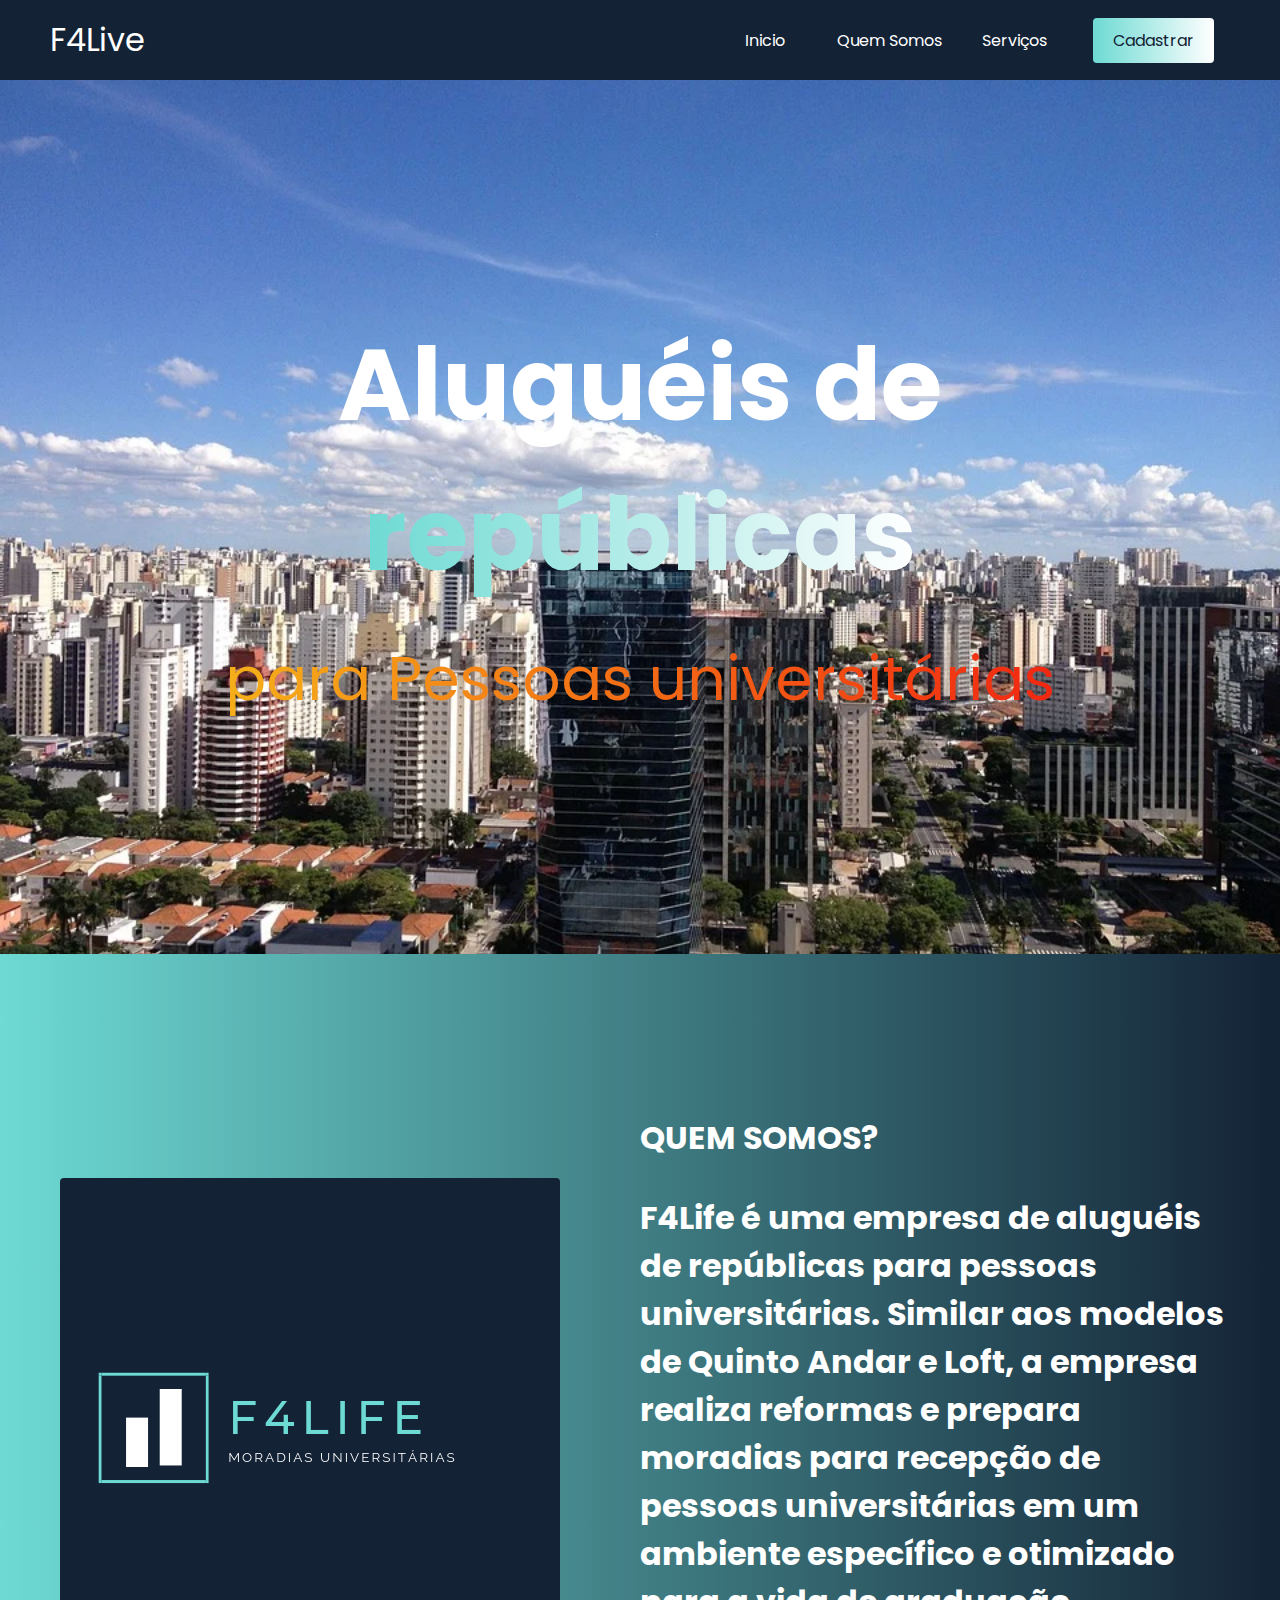
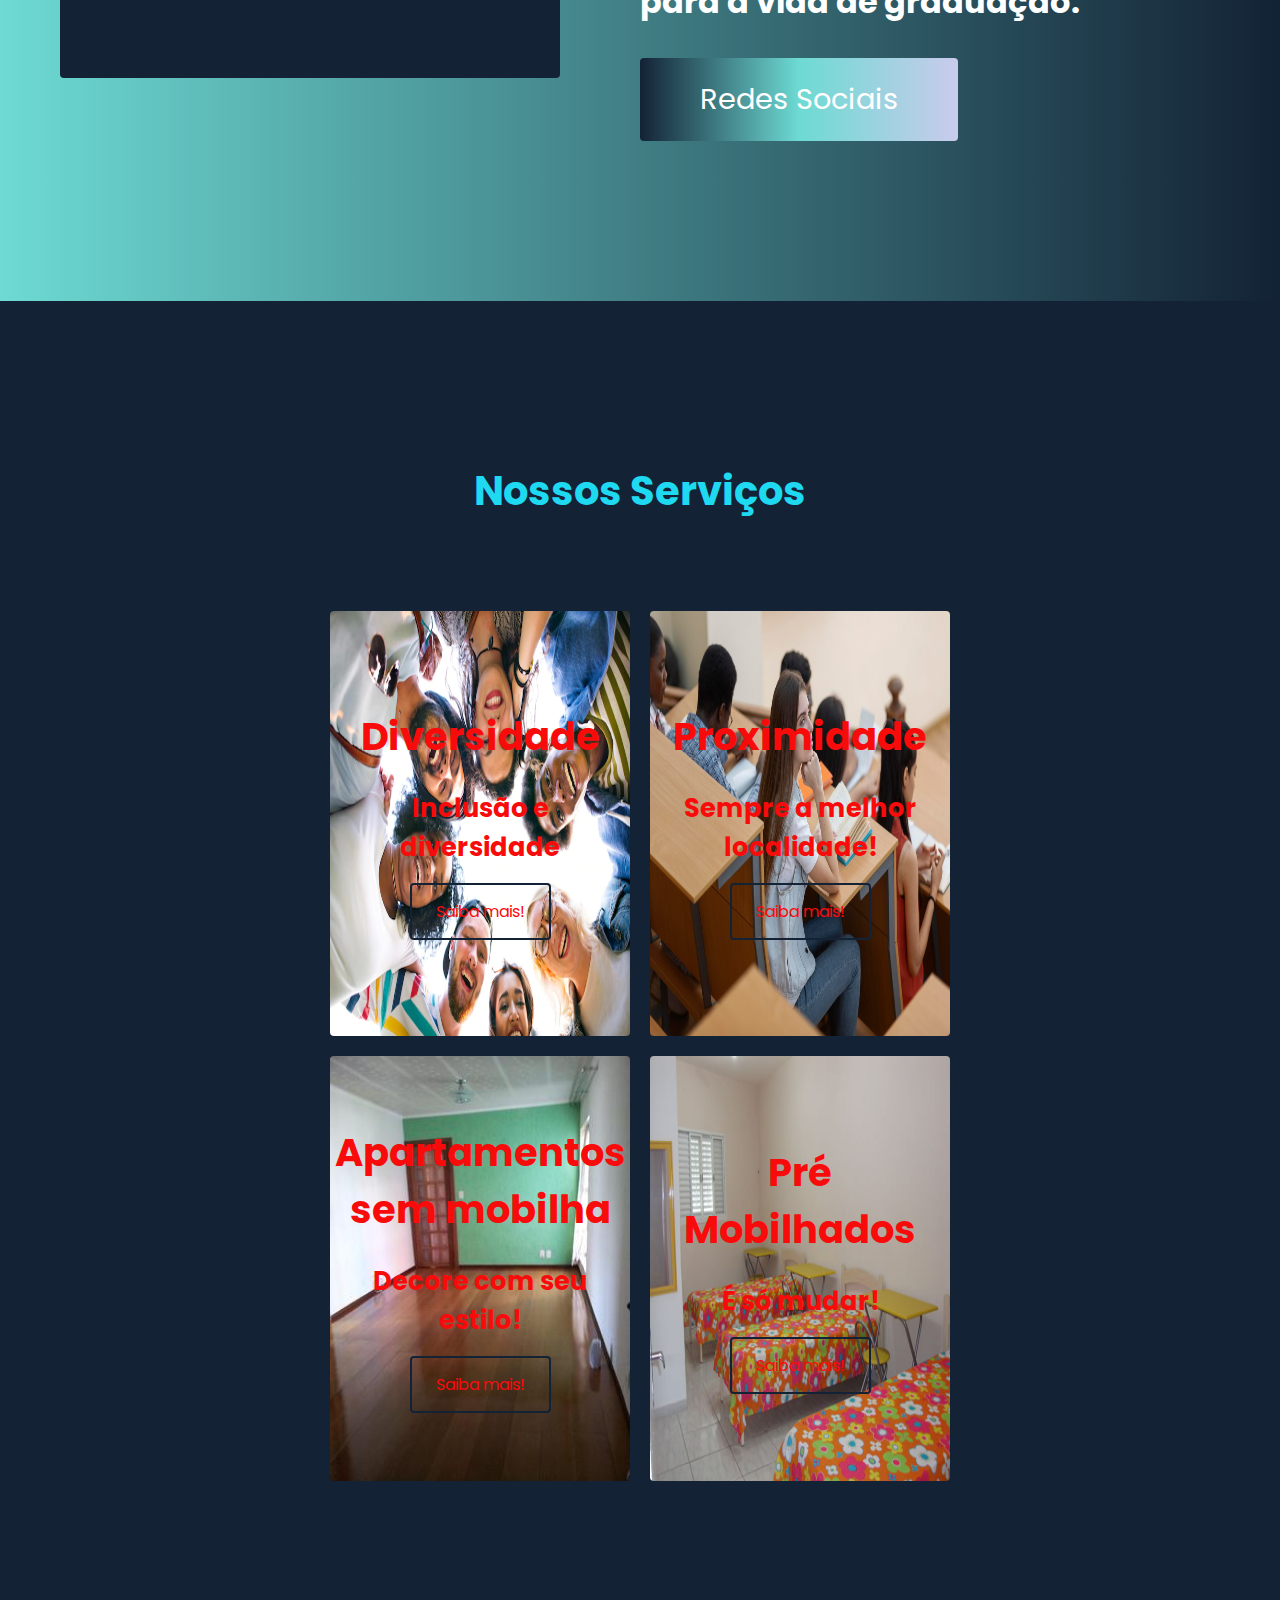
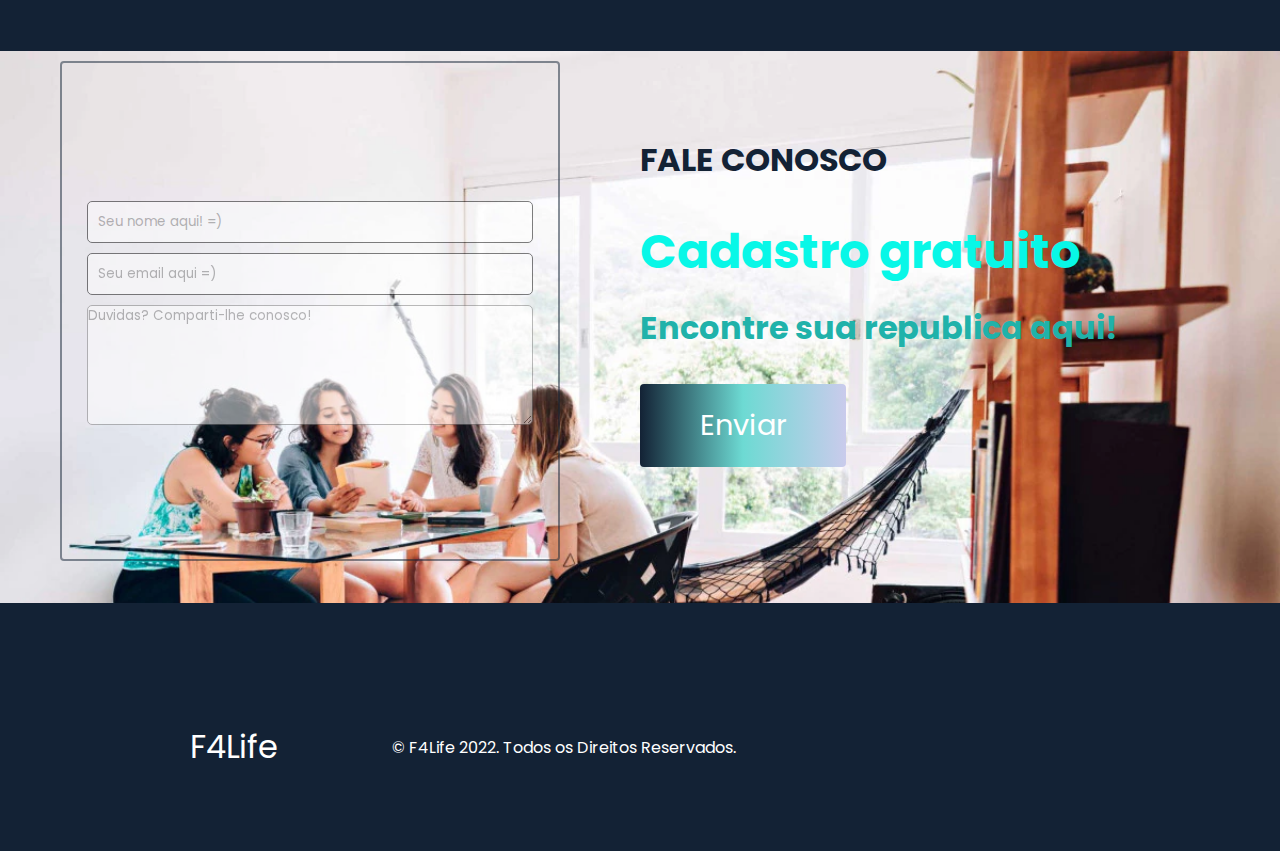
<file: index.html>
<!DOCTYPE html>
<html lang="pt-BR">

<head>
  <meta charset="UTF-8" />
  <meta name="viewport" content="width=device-width, initial-scale=1.0" />
  <link rel="shortcut icon" type="image/icon" href="./src/images/f4.ico">
  <title>F4Life</title>
  <link rel="preconnect" href="https://fonts.googleapis.com">
  <link rel="preconnect" href="https://fonts.gstatic.com" crossorigin>
  <link href="https://fonts.googleapis.com/css2?family=Poppins:wght@700&family=Reenie+Beanie&display=swap"
    rel="stylesheet">
  <link rel="stylesheet" href="./src/styles/style.css" />
  <link rel="stylesheet" href="./src/styles/mediaQueries/sticky-header.css">
  <link rel="stylesheet" href="./src/styles/mediaQueries/hero-section.css">
  <link rel="stylesheet" href="./src/styles/mediaQueries/about-section.css">
  <link rel="stylesheet" href="./src/styles/mediaQueries/service-section.css">
  <link rel="stylesheet" href="./src/styles/mediaQueries/form-section.css">
  <link rel="stylesheet" href="./src/styles/mediaQueries/footer-section.css">
  <link rel="stylesheet" href="https://use.fontawesome.com/releases/v5.14.0/css/all.css"
    integrity="sha384-HzLeBuhoNPvSl5KYnjx0BT+WB0QEEqLprO+NBkkk5gbc67FTaL7XIGa2w1L0Xbgc" crossorigin="anonymous" />
</head>

<body>
  <!-- Cabeçalho -->
  <header class="sticky__header">
    <nav class="navbar__container">
      <a href="#home" id="navbar__logo">F4Live</a>
      <div class="navbar__toggle" id="mobile-menu">
        <span class="bar"></span> <span class="bar"></span>
        <span class="bar"></span>
      </div>
      <ul class="navbar__menu">
        <li class="navbar__item">
          <a href="#home" class="navbar__links" id="home-page">Inicio</a>
        </li>
        <li class="navbar__item">
          <a href="#about" class="navbar__links" id="about-page">Quem Somos</a>
        </li>
        <li class="navbar__item">
          <a href="#services" class="navbar__links" id="services-page">Serviços</a>
        </li>
        <li class="navbar__btn">
          <a href="#sign-up" class="button" id="signup">Cadastrar</a>
        </li>
      </ul>
    </nav>
  </header>
  <!-- Hero Image -->
  <section class="hero" id="home">
    <div class="hero__container">
      <h1 class="hero__heading">Aluguéis de <span>repúblicas</span></h1>
      <p class="hero__description">para Pessoas universitárias</p>
    </div>
  </section>
  <!-- Quem Somos -->
  <main class="main" id="about">
    <section class="main__container">
      <div class="main__img--container">
        <div class="main__img--card"></div>
      </div>
      <aside class="main__content">
        <h1>Quem Somos?</h1>
        <p>F4Life é uma empresa de aluguéis de repúblicas para pessoas universitárias.
          Similar aos modelos de Quinto Andar e Loft,
          a empresa realiza reformas e prepara moradias
          para recepção de pessoas universitárias em um ambiente específico
          e otimizado para a vida de graduação.</p>
        <button class="main__btn"><a href="#footer">Redes Sociais</a></button>
      </aside>
    </section>
  </main>
  <!--Nossos Serviços -->
  <section class="services" id="services">
    <h1>Nossos Serviços</h1>
    <article class="services__wrapper">
      <summary class="services__card">
        <h2>Diversidade</h2>
        <p>Inclusão e diversidade</p>
        <div class="services__btn"><button><a href="https://www.gupy.io/blog/diversidade-inclusao-inovacao"
              target="blank">Saiba mais!</a></button></div>
      </summary>
      <summary class="services__card">
        <h2>Proximidade</h2>
        <p>Sempre a melhor localidade!</p>
        <div class="services__btn"><button><a
              href="https://blog.movingimoveis.com.br/7-vantagens-de-morar-perto-da-faculdade" target="blank">Saiba
              mais!</a></button></div>
      </summary>
      <summary class="services__card">
        <h2>Apartamentos sem mobilha</h2>
        <p>Decore com seu estilo!</p>
        <div class="services__btn"><button><a href="https://images.portaisimobiliarios.com.br" target="blank">Saiba
              mais!</a></button></div>
      </summary>
      <summary class="services__card">
        <h2>Pré Mobilhados</h2>
        <p>É só mudar!</p>
        <div class="services__btn"><button><a href="https://www.pensionatoflavia.com.br/republica-em-santo-andre/"
              target="blank">Saiba mais!</a></button></div>
      </summary>
    </article>
  </section>
  <!-- Formulário -->
  <section class="main" id="sign-up">
    <div class="main__container">
      <div class="main__img--container">
        <div class="main__img--card2" id="card-2">
          <form class="main__form" name="meu_form">
            <input type="text" id="name" placeholder="Seu nome aqui! =)" required="required" name="name" />
            <input type="email" id="email" placeholder="Seu email aqui =)" required="required" name="email" />
            <textarea id="text-area" placeholder="Duvidas? Comparti-lhe conosco!" rows="15"></textarea>
          </form>
        </div>
      </div>
      <aside class="form__text">
        <h1>Fale Conosco</h1>
        <h2>Cadastro gratuito</h2>
        <p>Encontre sua republica aqui!</p>
        <button id="main__btn" class="main__btn"><a>Enviar</a></button>
      </aside>
    </div>
  </section>
  <!-- Rodapé -->
  <footer class="footer__container" id="footer">
    <section class="social__media">
      <div class="social__media--wrap">
        <div class="footer__logo">
          <a href="#home" id="footer__logo">F4Life</a>
        </div>
        <p class="website__rights">© F4Life 2022. Todos os Direitos Reservados.</p>
        <div class="social__icons">
          <a href="https://www.facebook.com" class="social__icon--link" target="_blank"><i
              class="fab fa-facebook"></i></a>
          <a href="https://www.instagram.com" class="social__icon--link" target="_blank"><i
              class="fab fa-instagram"></i></a>
          <a href="https://www.youtube.com" class="social__icon--link" target="_blank"><i
              class="fab fa-youtube"></i></a>
          <a href="https://www.linkedin.com/in/roberto-batista-de-sousa/" class="social__icon--link"><i
              class="fab fa-linkedin" target="_blank"></i></a>
          <a href="https://twitter.com" class="social__icon--link" target="_blank"><i class="fab fa-twitter"></i></a>
        </div>
      </div>
    </section>
  </footer>
  <script src="./src/js/index.js"></script>
  <script src="./src/js/mobile.js"></script>
</body>

</html>
</file>
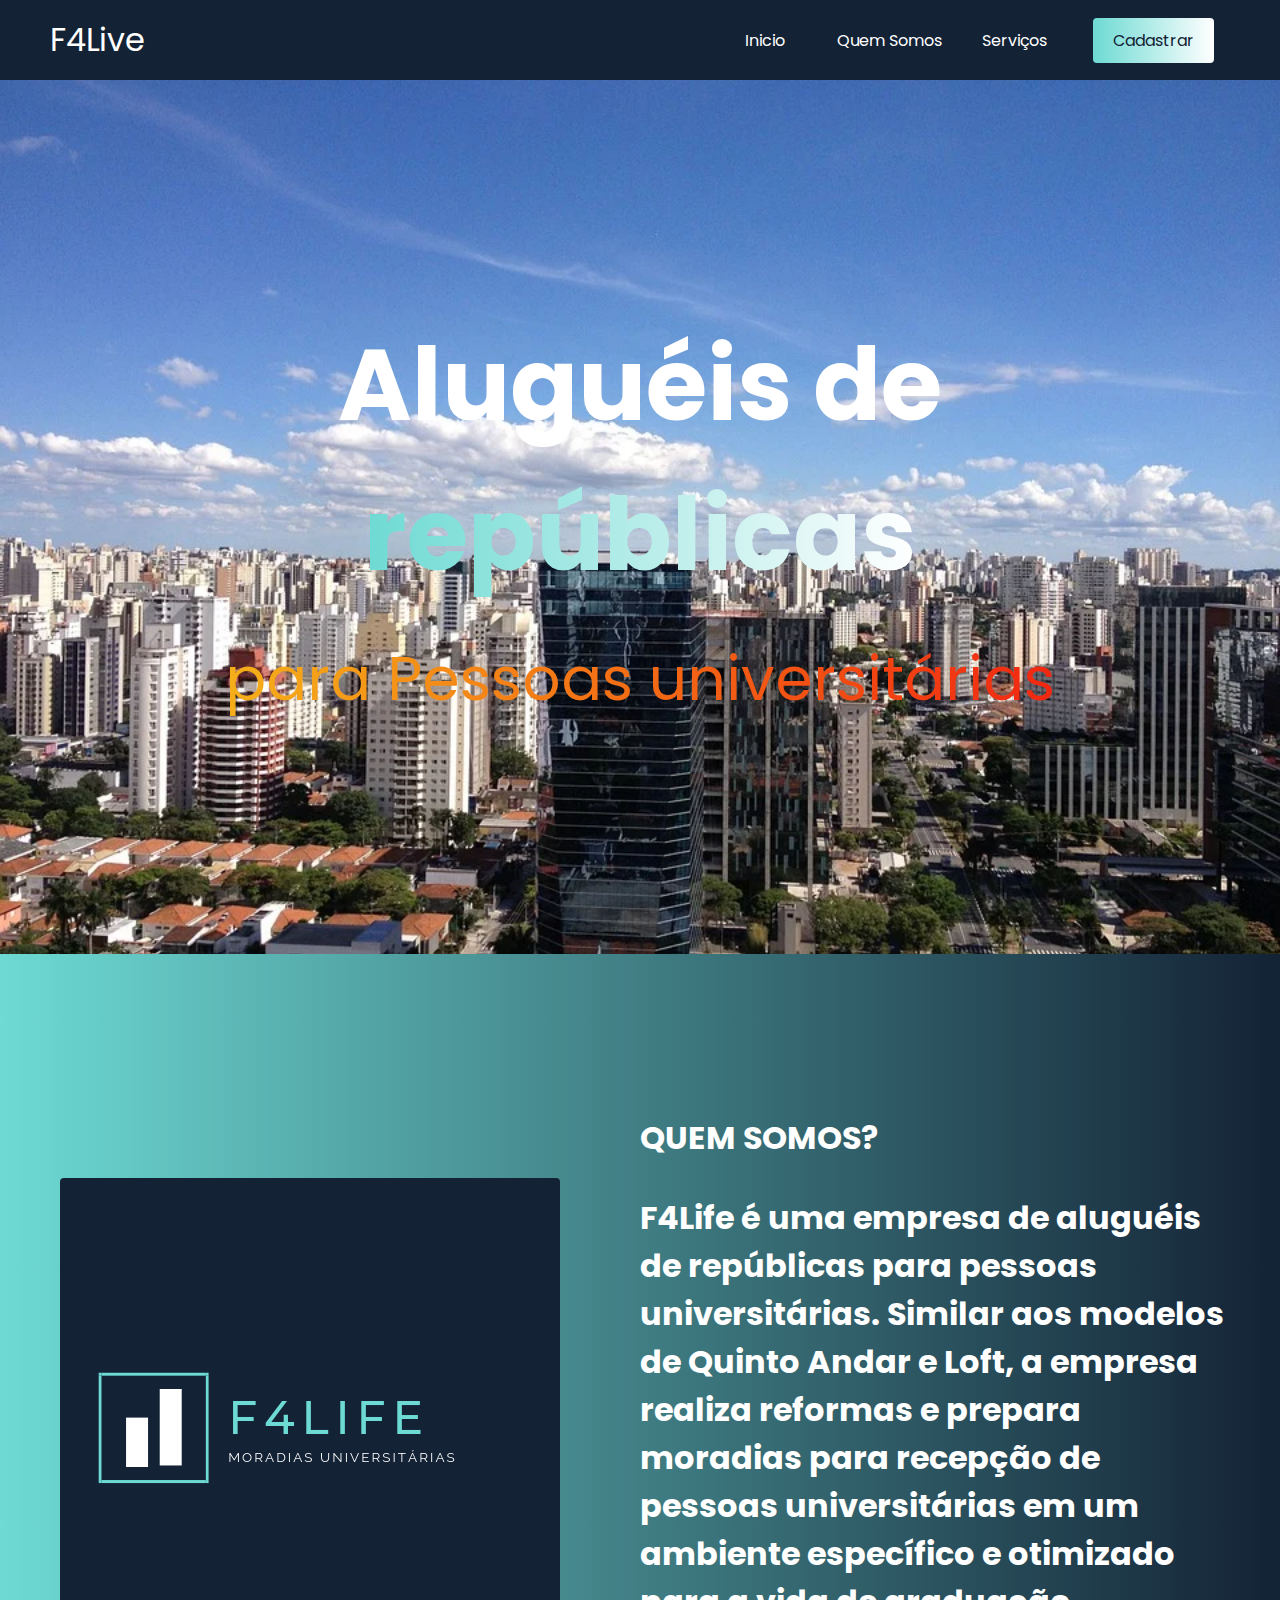
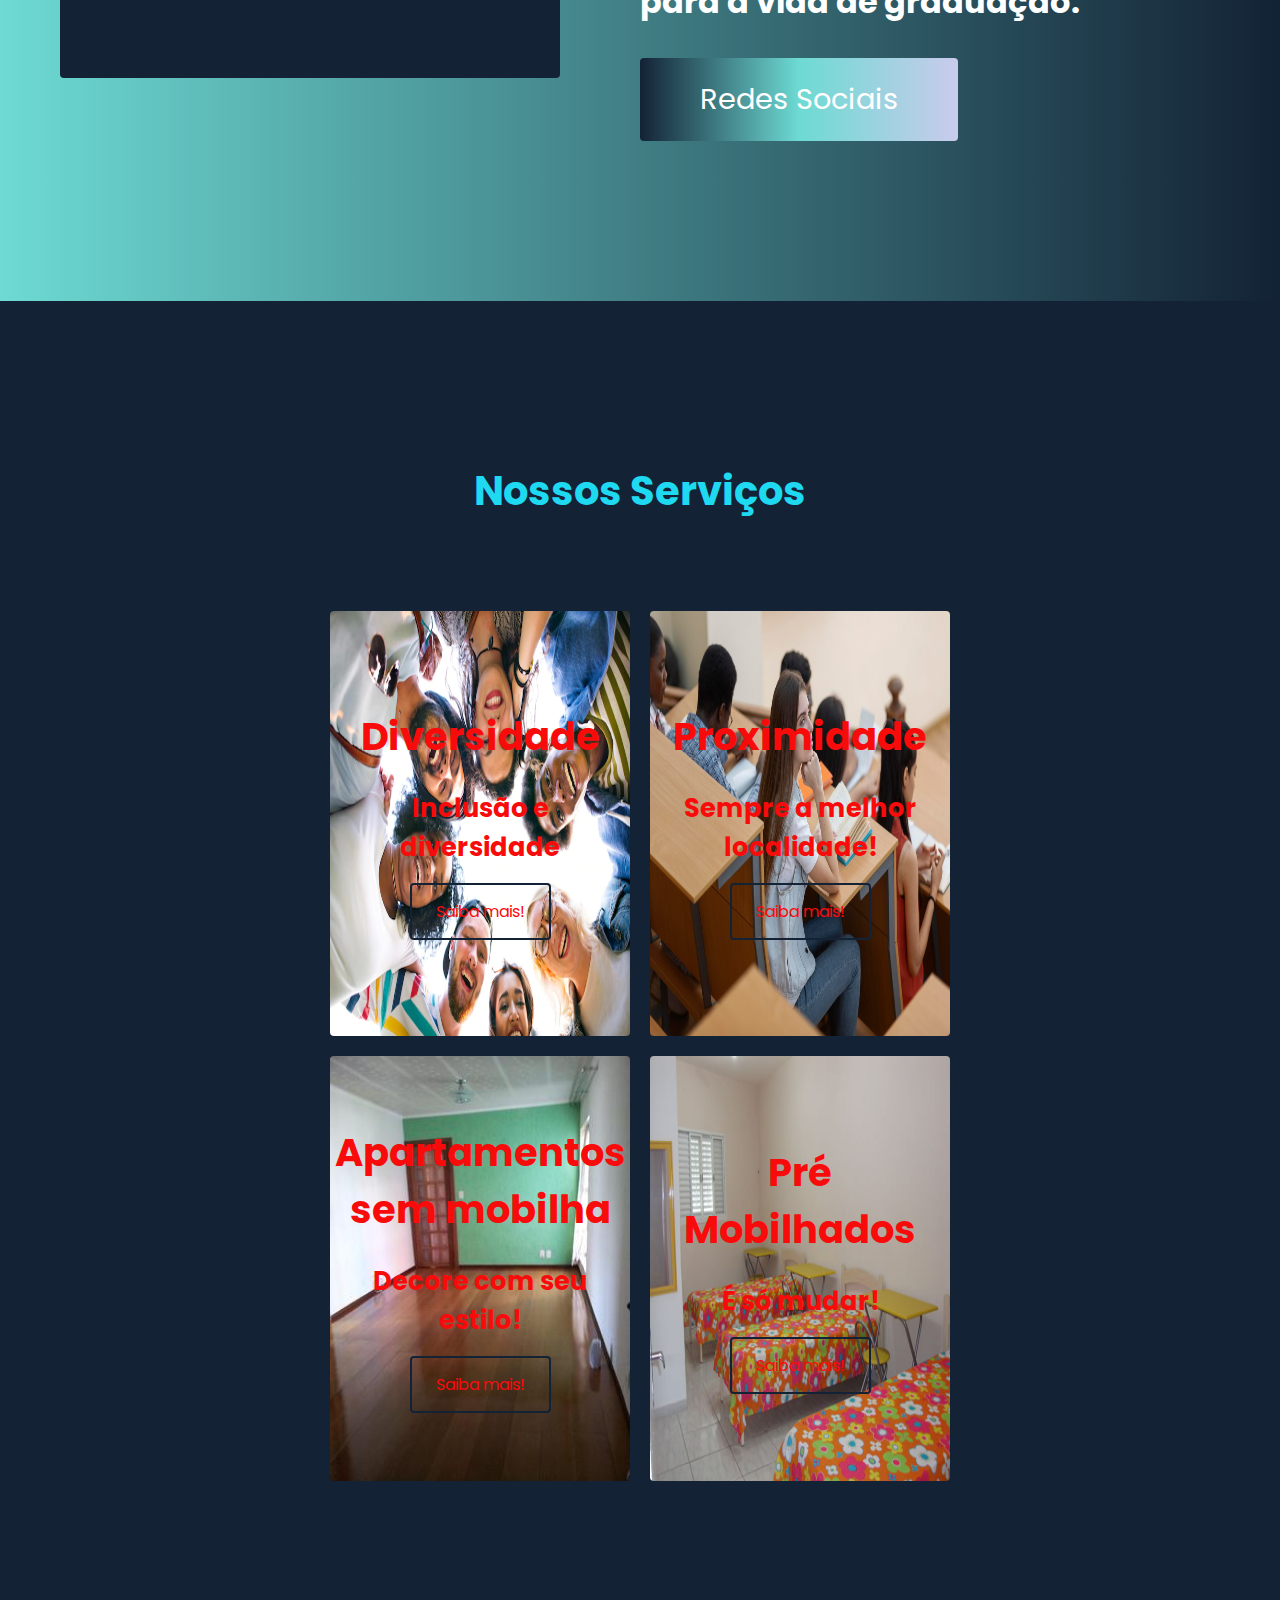
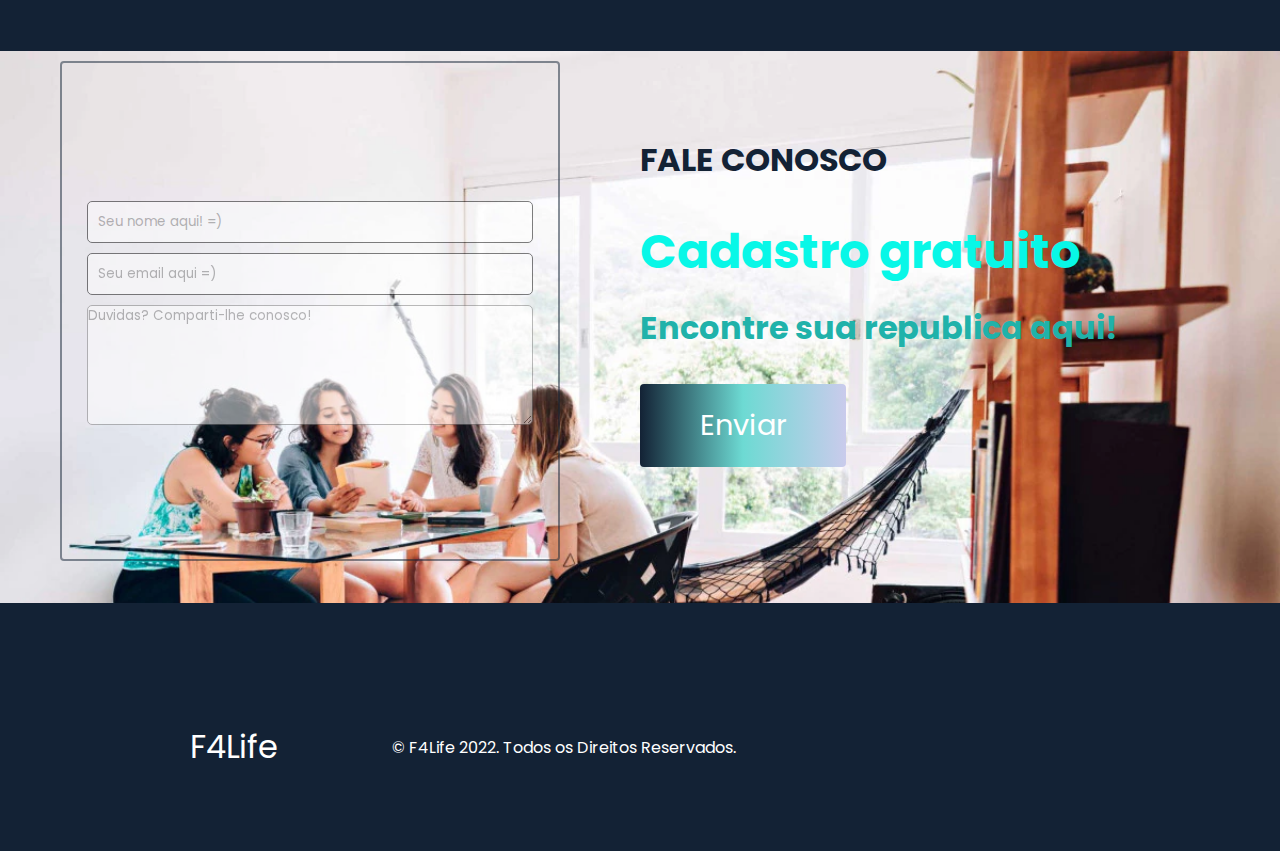
<file: src/pages/index.html>
<!DOCTYPE html>
<html lang="pt-BR">

<head>
  <meta charset="UTF-8" />
  <meta name="viewport" content="width=device-width, initial-scale=1.0" />
  <title>F4Life</title>
  <link rel="preconnect" href="https://fonts.googleapis.com">
  <link rel="preconnect" href="https://fonts.gstatic.com" crossorigin>
  <link href="https://fonts.googleapis.com/css2?family=Poppins:wght@700&family=Reenie+Beanie&display=swap"
    rel="stylesheet">
  <link rel="stylesheet" href="../styles/style.css" />
  <link rel="stylesheet" href="../styles/mediaQueries/sticky-header.css">
  <link rel="stylesheet" href="../styles/mediaQueries/hero-section.css">
  <link rel="stylesheet" href="../styles/mediaQueries/about-section.css">
  <link rel="stylesheet" href="../styles/mediaQueries/service-section.css">
  <link rel="stylesheet" href="../styles/mediaQueries/form-section.css">
  <link rel="stylesheet" href="../styles/mediaQueries/footer-section.css">
  <link rel="stylesheet" href="https://use.fontawesome.com/releases/v5.14.0/css/all.css"
    integrity="sha384-HzLeBuhoNPvSl5KYnjx0BT+WB0QEEqLprO+NBkkk5gbc67FTaL7XIGa2w1L0Xbgc" crossorigin="anonymous" />
</head>

<body>
  <!-- Cabeçalho -->
  <header class="sticky__header">
    <nav class="navbar__container">
      <a href="#home" id="navbar__logo">F4Live</a>
      <div class="navbar__toggle" id="mobile-menu">
        <span class="bar"></span> <span class="bar"></span>
        <span class="bar"></span>
      </div>
      <ul class="navbar__menu">
        <li class="navbar__item">
          <a href="#home" class="navbar__links" id="home-page">Inicio</a>
        </li>
        <li class="navbar__item">
          <a href="#about" class="navbar__links" id="about-page">Quem Somos</a>
        </li>
        <li class="navbar__item">
          <a href="#services" class="navbar__links" id="services-page">Serviços</a>
        </li>
        <li class="navbar__btn">
          <a href="#sign-up" class="button" id="signup">Cadastrar</a>
        </li>
      </ul>
    </nav>
  </header>
  <!-- Hero Image -->
  <section class="hero" id="home">
    <div class="hero__container">
      <h1 class="hero__heading">Aluguéis de <span>repúblicas</span></h1>
      <p class="hero__description">para Pessoas universitárias</p>
    </div>
  </section>
  <!-- Quem Somos -->
  <main class="main" id="about">
    <section class="main__container">
      <div class="main__img--container">
        <div class="main__img--card"></div>
      </div>
      <aside class="main__content">
        <h1>Quem Somos?</h1>
        <p>F4Life é uma empresa de aluguéis de repúblicas para pessoas universitárias.
          Similar aos modelos de Quinto Andar e Loft,
          a empresa realiza reformas e prepara moradias
          para recepção de pessoas universitárias em um ambiente específico
          e otimizado para a vida de graduação.</p>
        <button class="main__btn"><a href="#footer">Redes Sociais</a></button>
      </aside>
    </section>
  </main>
  <!--Nossos Serviços -->
  <section class="services" id="services">
    <h1>Nossos Serviços</h1>
    <article class="services__wrapper">
      <summary class="services__card">
        <h2>Diversidade</h2>
        <p>Inclusão e diversidade</p>
        <div class="services__btn"><button><a href="https://www.gupy.io/blog/diversidade-inclusao-inovacao"
              target="blank">Saiba mais!</a></button></div>
      </summary>
      <summary class="services__card">
        <h2>Proximidade</h2>
        <p>Sempre a melhor localidade!</p>
        <div class="services__btn"><button><a
              href="https://blog.movingimoveis.com.br/7-vantagens-de-morar-perto-da-faculdade" target="blank">Saiba
              mais!</a></button></div>
      </summary>
      <summary class="services__card">
        <h2>Apartamentos sem mobilha</h2>
        <p>Decore com seu estilo!</p>
        <div class="services__btn"><button><a href="https://images.portaisimobiliarios.com.br" target="blank">Saiba
              mais!</a></button></div>
      </summary>
      <summary class="services__card">
        <h2>Pré Mobilhados</h2>
        <p>É só mudar!</p>
        <div class="services__btn"><button><a href="https://www.pensionatoflavia.com.br/republica-em-santo-andre/"
              target="blank">Saiba mais!</a></button></div>
      </summary>
    </article>
  </section>
  <!-- Formulário -->
  <section class="main" id="sign-up">
    <div class="main__container">
      <div class="main__img--container">
        <div class="main__img--card2" id="card-2">
          <form class="main__form" name="meu_form">
            <input type="text" id="name" placeholder="Seu nome aqui! =)" required="required" name="name" />
            <input type="email" id="email" placeholder="Seu email aqui =)" required="required" name="email" />
            <textarea id="text-area" placeholder="Duvidas? Comparti-lhe conosco!" rows="15"></textarea>
          </form>
        </div>
      </div>
      <aside class="form__text">
        <h1>Fale Conosco</h1>
        <h2>Cadastro gratuito</h2>
        <p>Encontre sua republica aqui!</p>
        <button id="main__btn" class="main__btn"><a>Enviar</a></button>
      </aside>
    </div>
  </section>
  <!-- Rodapé -->
  <footer class="footer__container" id="footer">
    <section class="social__media">
      <div class="social__media--wrap">
        <div class="footer__logo">
          <a href="#home" id="footer__logo">F4Life</a>
        </div>
        <p class="website__rights">© F4Life 2022. Todos os Direitos Reservados.</p>
        <div class="social__icons">
          <a href="https://www.facebook.com" class="social__icon--link" target="_blank"><i
              class="fab fa-facebook"></i></a>
          <a href="https://www.instagram.com" class="social__icon--link" target="_blank"><i
              class="fab fa-instagram"></i></a>
          <a href="https://www.youtube.com" class="social__icon--link" target="_blank"><i
              class="fab fa-youtube"></i></a>
          <a href="https://www.linkedin.com/in/roberto-batista-de-sousa/" class="social__icon--link"><i
              class="fab fa-linkedin" target="_blank"></i></a>
          <a href="https://twitter.com" class="social__icon--link" target="_blank"><i class="fab fa-twitter"></i></a>
        </div>
      </div>
    </section>
  </footer>
  <script src="../js/index.js"></script>
  <script src="../js/mobile.js"></script>
</body>

</html>
</file>
<file: src/styles/style.css>
* {
  box-sizing: border-box;
  margin: 0;
  padding: 0;
  scroll-behavior: smooth;
  text-decoration: none;
  font-family: 'Poppins', sans-serif;
}

.sticky__header {
  background: #132235;
  height: 80px;
  display: flex;
  justify-content: center;
  align-items: center;
  font-size: 1rem;
  position: sticky;
  top: 0;
  z-index: 999;
}

.navbar__container {
  display: flex;
  justify-content: space-between;
  height: 80px;
  z-index: 1;
  width: 100%;
  max-width: 1300px;
  margin: 0 auto;
  padding: 0 50px;
}

#navbar__logo {
  color: #ffffff;
  display: flex;
  align-items: center;
  cursor: pointer;
  text-decoration: none;
  font-size: 2rem;
}

.navbar__menu {
  display: flex;
  align-items: center;
  list-style: none;
}

.navbar__item {
  height: 80px;
}

.navbar__links {
  color: #ffffff;
  display: flex;
  align-items: center;
  justify-content: center;
  width: 125px;
  text-decoration: none;
  height: 100%;
  transition: all 0.3s ease;
}

.navbar__btn {
  display: flex;
  justify-content: center;
  align-items: center;
  padding: 0 1rem;
  width: 100%;
}

.button {
  display: flex;
  justify-content: center;
  align-items: center;
  text-decoration: none;
  padding: 10px 20px;
  height: 100%;
  width: 100%;
  border: none;
  outline: none;
  border-radius: 4px;
  color: #132235;
  background-image: linear-gradient(to left, #ffffff 0%, #6ddad3 100%);
  transition: all 0.3s ease;
}

.navbar__links:hover {
  color: #6ddad3;
  transition: all 0.3s ease;
}

.hero {
  background-image: url('../images/sao-paulo-407301_960_720.webp');
  background-size: cover;
  padding: 200px 0;
}

.hero__container {
  display: flex;
  flex-direction: column;
  justify-content: center;
  align-items: center;
  max-width: 1200px;
  margin: 0 auto;
  height: 90%;
  text-align: center;
  padding: 30px;
}

.hero__heading {
  font-size: 100px;
  margin-bottom: 24px;
  color: #fff;
}

.hero__heading span {
  background: #132235;
  background-image: linear-gradient(to left, #ffffff 0%, #6ddad3 100%);
  background-size: 100%;
  -webkit-background-clip: text;
  -moz-background-clip: text;
  -webkit-text-fill-color: transparent;
  -mo-text-fill-color: transparent;
}

.hero__description {
  font-size: 60px;
  background: #132235;
  background: -webkit-linear-gradient(to left, #f12711, #f5af19);
  background: linear-gradient(to left, #f12711, #f5af19);
  background-size: 100%;
  -webkit-background-clip: text;
  -moz-background-clip: text;
  -webkit-text-fill-color: transparent;
  -moz-text-fill-color: transparent;
}

main {
  background-image: linear-gradient(to right, #6ddad3 0%, #132235 100%);
  padding: 10rem 0;
}

.main__container {
  display: grid;
  grid-template-columns: 1fr 1fr;
  align-items: center;
  justify-content: center;
  margin: 0 auto;
  height: 90%;
  z-index: 1;
  width: 100%;
  max-width: 1300px;
  padding: 0 50px;
}

.main__content {
  color: #ffffff;
  width: 100%;
}

.main__content h1 {
  font-size: 2rem;
  color: #ffffff;
  text-transform: uppercase;
  margin-bottom: 32px;
}

.main__content p {
  margin-top: 1rem;
  font-size: 2rem;
  font-weight: 700;
}

.main__btn {
  font-size: 1.8rem;
  background: #132235;
  background: -webkit-linear-gradient(to right, #fcb045, #fd1d1d, #833ab4);
  background: linear-gradient(to left, #cacbec, #6ddad3, #132235);
  padding: 20px 60px;
  border: none;
  border-radius: 4px;
  margin-top: 2rem;
  cursor: pointer;
  position: relative;
  transition: all 0.35s;
  outline: none;
}

.main__btn a {
  position: relative;
  z-index: 2;
  color: #ffffff;
  text-decoration: none;
}

.main__btn:after {
  position: absolute;
  content: '';
  top: 0;
  left: 0;
  width: 0;
  height: 100%;
  background: #132235;
  transition: all 0.35s;
  border-radius: 4px;
}

.main__btn:hover {
  color: #08f7e7;
}

.main__btn:hover:after {
  width: 100%;
}

.main__img--container {
  text-align: center;
}

.main__img--card {
  margin: 10px;
  height: 500px;
  width: 500px;
  border-radius: 4px;
  display: flex;
  flex-direction: column;
  justify-content: center;
  background-image: url('../images/index.png');
  background-size: 100% 100%;
}

.services {
  background: #132235;
  display: flex;
  flex-direction: column;
  justify-content: center;
  align-items: center;
  height: 100%;
  padding: 10rem 0;
}

.services h1 {
  background-size: 100%;
  color: #1fd9f1;
  margin-bottom: 5rem;
  font-size: 2.5rem;
}

.services__wrapper {
  display: grid;
  grid-template-columns: 1fr 1fr 1fr 1fr;
  grid-template-rows: 1fr;
}

.services__card {
  margin: 10px;
  height: 425px;
  width: 300px;
  border-radius: 4px;
  display: flex;
  flex-direction: column;
  justify-content: center;
  color: #f80b0b;
  font-size: 1.6em;
  background-image: url('../images/diversos-amigos-estudantes-atiram_53876-47012.webp');
  background-size: 100% 100%;
  transition: 0.3s ease-in;
}

.services__card:nth-child(2) {
  background-image: url('../images/estudantes-universitarios-em-sala-de-aula-de-perto_23-2148950537.jpg');
}

.services__card:nth-child(3) {
  background-image: url('../images/destaque_1746997_24517683.jpg');
}

.services__card:nth-child(4) {
  background-image: url('../images/quarto3.jpg');
}

.services__card h2 {
  text-align: center;
}

.services__card p {
  text-align: center;
  margin-top: 24px;
  font-size: 20px;
  font-size: 1em;
  font-weight: 700;
}

.services__btn {
  display: flex;
  justify-content: center;
  margin-top: 16px;
}

.services__btn a {
  color: #f80b0b;
}

.services__card button {
  color: #08f7e7;
  padding: 14px 24px;
  border: 2px solid #132235;
  background-color: transparent;
  outline: none;
  border-radius: 4px;
  transition: 0.3s ease-in;
  font-size: 1rem;
}

.services__card button:hover {
  cursor: pointer;
  opacity: 0.6;
  background: #1fd9f1;
  transform: scale(1.075);
  transition: 0.3s ease-in;
}

.services__card:hover a {
  color: #132235;
}

.services__card:hover {
  transform: scale(1.075);
  transition: 0.3s ease-in;
  cursor: pointer;
}

.main__img--card2 {
  margin: 10px;
  height: 500px;
  width: 500px;
  border: 2px solid #132235;
  border-radius: 4px;
  display: flex;
  flex-direction: column;
  justify-content: center;
  background-size: 100% 100%;
  transition: 0.3s ease-in;
  opacity: 0.5;
}

.main__img--card2:hover {
  background-image: linear-gradient(to right, #6ddad3 0%, #132235 100%);
  opacity: 0.9;
  transform: scale(1.02);
  transition: 0.3s ease-in;
}

.form__text {
  color: #132235;
  width: 100%;
  margin-bottom: 1.2em;
}

.form__text h1 {
  font-size: 2rem;
  color: #132235;
  text-transform: uppercase;
  margin-bottom: 32px;
}

.form__text h2 {
  color: #08f7e7;
  font-size: 3em;
}

.form__text p {
  color: #20b2aa;
  margin-top: 1rem;
  font-size: 2rem;
  font-weight: 700;
}

#sign-up {
  background-image: url('../images/Republicaestudiantil_Getty-Images.webp');
  background-size: cover;
  padding-bottom: 2em;
}

.main__form {
  width: auto;
}

input {
  width: 90%;
  padding: 10px;
  color: #000000;
  margin-top: 10px;
  -webkit-border-radius: 5px;
  -moz-border-radius: 5px;
  border: 1px solid;
}

textarea {
  width: 90%;
  height: 120px;
  margin-top: 10px;
  line-height: 20px;
  -webkit-border-radius: 5px;
  -moz-border-radius: 5px;
  resize: vertical;
  max-height: 300px;
  min-height: 120px;
}

.footer__container {
  background-color: #132235;
  padding: 5rem 0;
  display: flex;
  flex-direction: column;
  justify-content: center;
  align-items: center;
}

#footer__logo {
  color: #fff;
  display: flex;
  align-items: center;
  cursor: pointer;
  text-decoration: none;
  font-size: 2rem;
}

.footer__link--wrapper {
  display: flex;
}

.social__icon--link {
  color: #fff;
  font-size: 1.4em;
}

.social__media {
  max-width: 1000px;
  width: 100%;
}

.social__media--wrap {
  display: flex;
  justify-content: space-between;
  align-items: center;
  width: 90%;
  max-width: 1000px;
  margin: 40px auto 0 auto;
}

.social__icons {
  display: flex;
  justify-content: space-between;
  align-items: center;
  width: 240px;
}

.website__rights {
  color: #fff;
}
</file>
<file: src/styles/mediaQueries/sticky-header.css>
@media screen and (max-width: 960px) {
  .navbar__container {
    display: flex;
    justify-content: space-between;
    height: 80px;
    z-index: 1;
    width: 100%;
    max-width: 1300px;
    padding: 0;
  }

  .navbar__menu {
    display: grid;
    grid-template-columns: auto;
    margin: 0;
    width: 100%;
    position: absolute;
    top: -1000px;
    opacity: 1;
    transition: all 0.5s ease;
    z-index: -1;
  }

  .navbar__menu.active {
    background: #132235;
    top: 100%;
    opacity: 0.91;
    transition: all 0.5s ease;
    z-index: 99;
    height: 60vh;
    font-size: 1.6rem;
  }

  #navbar__logo {
    padding-left: 25px;
  }

  .navbar__toggle .bar {
    width: 25px;
    height: 3px;
    margin: 5px auto;
    transition: all 0.3s ease-in-out;
    background: #fff;
  }

  .navbar__item {
    width: 100%;
  }

  .navbar__links {
    text-align: center;
    padding: 2rem;
    width: 100%;
    display: table;
  }

  .navbar__btn {
    padding-bottom: 2rem;
  }

  .button {
    display: flex;
    justify-content: center;
    align-items: center;
    width: 80%;
    height: 80px;
    margin: 0;
  }

  #mobile-menu {
    position: absolute;
    top: 20%;
    right: 5%;
    transform: translate(5%, 20%);
  }

  .navbar__toggle .bar {
    display: block;
    cursor: pointer;
  }

  #mobile-menu.is-active .bar:nth-child(2) {
    opacity: 0;
  }

  #mobile-menu.is-active .bar:nth-child(1) {
    transform: translateY(8px) rotate(45deg);
  }

  #mobile-menu.is-active .bar:nth-child(3) {
    transform: translateY(-8px) rotate(-45deg);
  }
}
</file>
<file: src/styles/mediaQueries/hero-section.css>
@media screen and (max-width: 768px) {
  .hero__heading {
    font-size: 60px;
  }

  .hero__description {
    font-size: 40px;
  }
}
</file>
<file: src/styles/mediaQueries/about-section.css>
@media screen and (max-width: 1100px) {
  .main__container {
    display: grid;
    grid-template-columns: 1fr;
    align-items: center;
    justify-content: center;
    width: 100%;
    margin: 0 auto;
    height: 90%;
  }

  .main__img--container {
    display: flex;
    justify-content: center;
  }

  .main__img--card {
    height: 425px;
    width: 425px;
  }

  .main__content {
    text-align: center;
    margin-bottom: 4rem;
  }

  .main__content h1 {
    font-size: 2.5rem;
    margin-top: 2rem;
  }

  .main__content h2 {
    font-size: 3rem;
  }

  .main__content p {
    margin-top: 1rem;
    font-size: 1.5rem;
  }
}

@media screen and (max-width: 480px) {
  .main__img--card {
    width: 250px;
    height: 250px;
  }

  .main__content h1 {
    font-size: 2rem;
    margin-top: 3rem;
  }

  .main__content p {
    margin-top: 2rem;
  }

  .main__btn {
    padding: 12px 36px;
    margin: 2.5rem 0;
  }
}
</file>
<file: src/styles/mediaQueries/service-section.css>
@media screen and (max-width: 1300px) {
  .services__wrapper {
    grid-template-columns: 1fr 1fr;
  }
}

@media screen and (max-width: 768px) {
  .services__wrapper {
    grid-template-columns: 1fr;
  }
}
</file>
<file: src/styles/mediaQueries/form-section.css>
@media screen and (max-width: 1100px) {
  .main__container {
    display: grid;
    grid-template-columns: 1fr;
    align-items: center;
    justify-content: center;
    width: 100%;
    margin: 0 auto;
    height: 90%;
  }

  .main__img--container {
    display: flex;
    justify-content: center;
  }

  .main__img--card2 {
    margin-top: 10%;
    height: 425px;
    width: 425px;
  }

  .form__text {
    text-align: center;
    margin-bottom: 4rem;
  }

  .form__text h1 {
    color: #ffff;
    font-size: 2.5rem;
    margin-top: 2rem;
  }

  .form__text h2 {
    font-size: 3rem;
  }

  .form__text p {
    margin-top: 1rem;
    font-size: 1.5rem;
  }
}

@media screen and (max-width: 480px) {
  .main__img--card2 {
    width: 350px;
    height: 350px;
  }

  .form__text {
    text-align: center;
    margin-bottom: 4rem;
  }
  .form__text h1 {
    color: #09382d;
    font-size: 2rem;
    margin-top: 3rem;
  }
  .form__text h2 {
    font-size: 2rem;
  }

  .form__text p {
    margin-top: 2rem;
  }

  .main__btn {
    padding: 12px 36px;
    margin: 2.5rem 0;
  }
}
</file>
<file: src/styles/mediaQueries/footer-section.css>
@media screen and (max-width: 820px) {
  .footer__links {
    padding-top: 2rem;
  }

  #footer__logo {
    margin-bottom: 2rem;
  }

  .website__rights {
    margin-bottom: 2rem;
    font-size: 0.8em;
  }

  .footer__link--wrapper {
    flex-direction: column;
  }

  .social__media--wrap {
    flex-direction: column;
  }
}

@media screen and (max-width: 480px) {
  .footer__link--items {
    margin: 0;
    padding: 10px;
    width: 100%;
  }
}
</file>
